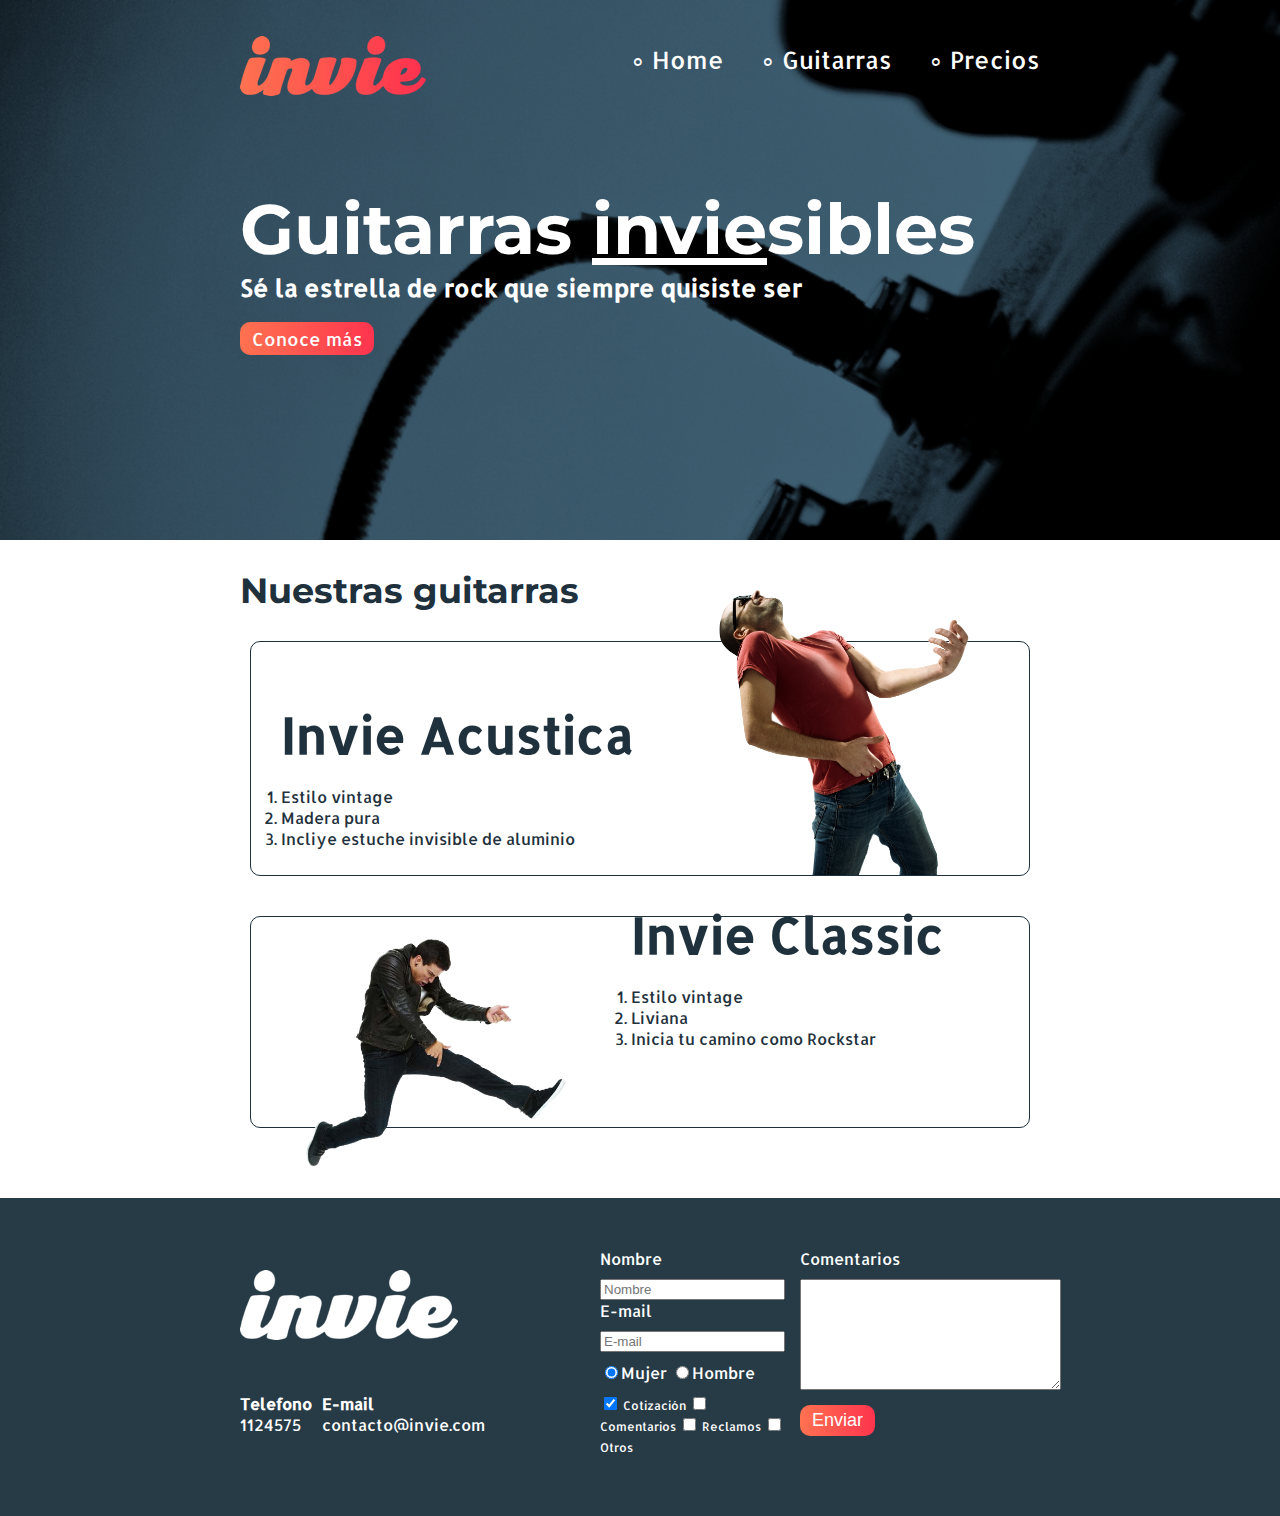
<file: index.html>
<!DOCTYPE html>
<html lang="es">
<head>
	<meta charset="utf-8">
	<meta description="Proyecto para la venta de guitarras invisibles">
	<title>Invie - tus mejores guitarras!!</title>

	<link href="https://fonts.googleapis.com/css?family=Allerta|Montserrat" rel="stylesheet">
	<link rel="stylesheet" href="css/invie.css">
</head>

<body>
	<section id="portada" class="cover-page  background"><!-- portada -->
		<header id="header" class="container header"> <!-- header -->
			<figure class="logo"> <!-- logotipo -->
				<img src="images/invie.png" alt="logotipo invie" width="186" height="60">
			</figure>

			<nav class="menu"><!-- menu -->
				<ul>
					<li>
						<a href="index.html">Home</a>
					</li>

					<li>
						<a href="#guitars">Guitarras</a>
					</li>

					<li>
						<a href="precios.html">Precios</a>
					</li>
				</ul>
			</nav>
		</header>

		<div class="container">
			<h1 class="title">Guitarras <span>invie</span>sibles</h1><!-- titulo -->
			<h3 class="title-a">Sé la estrella de rock que siempre quisiste ser</h3><!-- resumen -->
			<a href="#guitars" class="button">Conoce más</a><!-- boton -->
		</div>
	</section>

	<section id="guitars" class="container guitars"><!-- guitarras -->
		<h2>Nuestras guitarras</h2><!-- titulo -->
		<article class="guitar"><!-- guitarra 1 -->
			<img class="image-right" src="images/invie-acustica.png" alt="Guitarra Invie Acustica" width="350">
			<div class="guitar-container-a">
				<h3 class="title-b">Invie Acustica</h3>
				<ol>
					<li>Estilo vintage</li>
					<li>Madera pura</li>
					<li>Incliye estuche invisible de aluminio</li>
				</ol>
			</div>
		</article>

		<article class="guitar b"><!-- guitarra 2 -->
			<img class="image-left" src="images/invie-classic.png" alt="Guitarra Invie Classic" width="350">
			<div class="guitar-container-b">
				<h3 class="title-b">Invie Classic</h3>
				<ol>
					<li>Estilo vintage</li>
					<li>Liviana</li>
					<li>Inicia tu camino como Rockstar</li>
				</ol>
			</div>
		</article>
	</section>

	<footer class="footer">
		<div class="container">
			<div class="contact">
				<img src="images/invie-white.png" alt="logotipo blanco">
				<a href="tel:+564984949"><strong>Telefono</strong> <span>1124575</span></a>
				<a href="mailto:contacto@invie.com"><strong>E-mail</strong> <span>contacto@invie.com</span></a>
			</div>

			<form class="form">
				<div class="col1">
					<label for="input-name">Nombre</label>
					<input type="text" required="" name="name" id="input-name" placeholder="Nombre" />
					<label for="input-email">E-mail</label>
					<input type="email" required="" name="email" id="input-email" placeholder="E-mail" />

					<div class="sex">
						<label for="input-radio-woman">
							<input type="radio" name="sex" id="input-radio-woman" value="woman" checked >Mujer
						</label>

						<label for="input-radio-man">
							<input type="radio" name="sex" id="input-radio-man" value="man">Hombre
						</label>
					</div>

					<div class="interests">
						<label for="input-checkbox-quotation">
							<input type="checkbox" id="input-checkbox-quotation" name="interests" value="quotation" checked> Cotización
						</label>

						<label for="input-checkbox-comments">
							<input type="checkbox" id="input-checkbox-comments" name="interests" value="comments"> Comentarios
						</label>

						<label for="input-checkbox-claims">
							<input type="checkbox" id="input-checkbox-claims" name="interests" value="claims"> Reclamos
						</label>

						<label for="input-checkbox-others">
							<input type="checkbox" id="input-checkbox-others" name="interests" value="others"> Otros
						</label>
					</div>
				</div>
				
				<div class="col2">
					<label for="textarea-comments">Comentarios</label>
					<textarea name="comments" id="textarea-comments" cols="30" rows="7"></textarea>

					<input class="button" type="submit" value="Enviar" />
				</div>
			</form>
		</div>
	</footer>
</body>
</html>
</file>
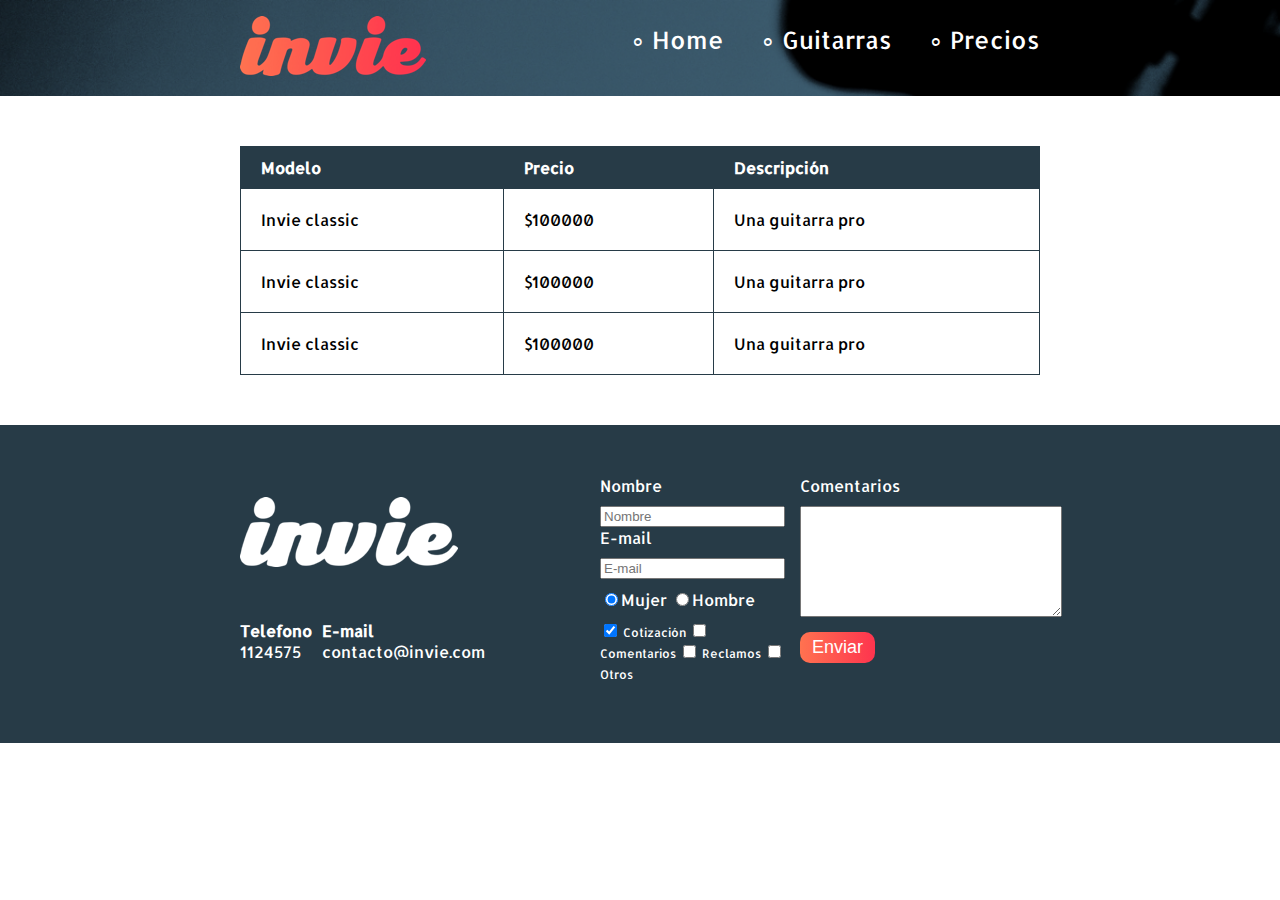
<file: precios.html>
<!DOCTYPE html>
<html lang="es">
<head>
	<meta charset="utf-8">
	<meta description="Proyecto para la venta de guitarras invisibles">
	<title>Precios de - tus mejores guitarras!!</title>

	<link href="https://fonts.googleapis.com/css?family=Allerta|Montserrat" rel="stylesheet">
	<link rel="stylesheet" href="css/invie.css">
</head>

<body>
	<header id="header" class="header background"> <!-- header -->
		<div class="container">
			<figure class="logo"> <!-- logotipo -->
				<img src="images/invie.png" alt="logotipo invie" width="186" height="60">
			</figure>

			<nav class="menu"><!-- menu -->
				<ul>
					<li>
						<a href="index.html">Home</a>
					</li>

					<li>
						<a href="index.html#guitarras">Guitarras</a>
					</li>

					<li>
						<a href="precios.html">Precios</a>
					</li>
				</ul>
			</nav>
		</div>
	</header>
	<section class="table">
		<div class="container">
			<table>
				<thead>
					<tr>
						<th>Modelo</th>
						<th>Precio</th>
						<th>Descripción</th>
					</tr>
				</thead>
				<tbody>
					<tr>
						<td>Invie classic</td>
						<td>$100000</td>
						<td>Una guitarra pro</td>
					</tr>
					<tr>
						<td>Invie classic</td>
						<td>$100000</td>
						<td>Una guitarra pro</td>
					</tr>
					<tr>
						<td>Invie classic</td>
						<td>$100000</td>
						<td>Una guitarra pro</td>
					</tr>
				</tbody>
			</table>
		</div>
	</section>
	<footer class="footer">
		<div class="container">
			<div class="contact">
				<img src="images/invie-white.png" alt="logotipo blanco">
				<a href="tel:+564984949"><strong>Telefono</strong> <span>1124575</span></a>
				<a href="mailto:contacto@invie.com"><strong>E-mail</strong> <span>contacto@invie.com</span></a>
			</div>

			<form class="form">
				<div class="col1">
					<label for="input-name">Nombre</label>
					<input type="text" required="" name="name" id="input-name" placeholder="Nombre" />
					<label for="input-email">E-mail</label>
					<input type="email" required="" name="email" id="input-email" placeholder="E-mail" />

					<div class="sex">
						<label for="input-radio-woman">
							<input type="radio" name="sex" id="input-radio-woman" value="woman" checked >Mujer
						</label>

						<label for="input-radio-man">
							<input type="radio" name="sex" id="input-radio-man" value="man">Hombre
						</label>
					</div>

					<div class="interests">
						<label for="input-checkbox-quotation">
							<input type="checkbox" id="input-checkbox-quotation" name="interests" value="quotation" checked> Cotización
						</label>

						<label for="input-checkbox-comments">
							<input type="checkbox" id="input-checkbox-comments" name="interests" value="comments"> Comentarios
						</label>

						<label for="input-checkbox-claims">
							<input type="checkbox" id="input-checkbox-claims" name="interests" value="claims"> Reclamos
						</label>

						<label for="input-checkbox-others">
							<input type="checkbox" id="input-checkbox-others" name="interests" value="others"> Otros
						</label>
					</div>
				</div>
				
				<div class="col2">
					<label for="textarea-comments">Comentarios</label>
					<textarea name="comments" id="textarea-comments" cols="30" rows="7"></textarea>

					<input class="button" type="submit" value="Enviar" />
				</div>
			</form>
		</div>
	</footer>
</body>
</html>
</file>
<file: css/invie.css>
*{
	/*border: 1px solid red;
	margin: 10px;
	padding: 10px; */
}

body {
	font-family: 'Allerta', sans-serif;
	margin: 0;
}

.background {
	background-image: url('../images/background.png');
	background-size: cover;
}

.button{
	background: #fd324e;
	background: linear-gradient(to left,#fe344e, #ff7250);
	border-radius: 10px;
	border: none;
	color: white;
	cursor: pointer;;
	font-size: 18px;
	padding: 5px 12px;
	text-decoration: none;
	/* Permalink - use to edit and share this gradient: http://colorzilla.com/gradient-editor/#f3c5bd+0,e86c57+50,ea2803+51,ff6600+75,c72200+100;Red+Gloss */
	/* background: #f3c5bd; Old browsers
	background: -moz-linear-gradient(top, #f3c5bd 0%, #e86c57 50%, #ea2803 51%, #ff6600 75%, #c72200 100%); FF3.6-15
	background: -webkit-linear-gradient(top, #f3c5bd 0%,#e86c57 50%,#ea2803 51%,#ff6600 75%,#c72200 100%); Chrome10-25,Safari5.1-6
	background: linear-gradient(to bottom, #f3c5bd 0%,#e86c57 50%,#ea2803 51%,#ff6600 75%,#c72200 100%); W3C, IE10+, FF16+, Chrome26+, Opera12+, Safari7+
	filter: progid:DXImageTransform.Microsoft.gradient( startColorstr='#f3c5bd', endColorstr='#c72200',GradientType=0 ); IE6-9 */
}

.col1, .col2 {
	display: flex;
	flex-direction: column;
}

.col1 {
	margin-right: 15px;
}

.col2 {
	align-items: flex-start;
}

.col2 .button{
	margin-top: 15px;
}
.contact {
	display: flex;
	width: 290px;
	flex-wrap: wrap;
	align-items: center;
}

.contact img {
	display: block;
}

.contact strong{
	display: block;
}

.contact a{
	color: white;
	text-decoration: none;
	margin: 10px 10px 10px 0;
}

.container {
	margin: auto;
	width: 800px;
	position: relative;
}

.cover-page {
	color: white;
	padding: 20px;
	height: 500px;s
}

.cover-page button {
	margin-bottom: 70px;
}

.footer {
	background: #273b47;
	padding: 50px 10px;
}

.footer .container {
	display: flex;
	justify-content: space-between;
}

.form {
	color: white;
	display: flex;
	width: 440px;
}

.form label, .sex, .interests {
	margin-bottom: 10px;
}
.guitar {
	/*overflow: hidden;*/
	border: 1px solid #1F313C;
	border-radius: 10px;
	margin:  10px 10px 40px 10px;
	padding: 10px;
}

.guitar.b{
	height: 190px;
}

.guitar ol{
	padding-left: 0;
}

.guitar-container-a {
	padding-left: 20px;
}

.guitar-container-b {
	margin-left: 370px;
	position: relative;
	bottom: 100px;
}
.guitars {
	color: #1F313C;
	margin-bottom: 70px;
}

.guitars h2 {
	font-family: 'Montserrat', sans-serif;
	font-size: 35px;
}

.header {
	position: relative;
}

.image-right {
	float: right;
	position: relative;
	top: -127px;
}

.image-left{
	float: left;
	position: relative;
}

input, textarea {
	outline: 0;
}

input:focus, textarea:focus {
	background: lightgray;
}

.interests label{
	font-size: 12px;
}

.logo {
	display: inline-block;
	margin-left: 0;
}

.menu {
	font-size: 24px;
	display: inline-block;
	position: absolute;
	right: 0;
}

.menu a{
	color: white;
	text-decoration: none;
}

.menu li {
	display: inline-block;
	margin-left: 30px;

}

.menu li:before {
	color: white;
	content: '∘';
	font-size: 25px;
	line-height: 20px;
}

.sex {
	margin-top: 10px;
}

.table {
	margin: 50px 0;
}
table {
	width: 100%;
}

table, th, td{
	border: 1px solid #273b47;
	border-collapse: collapse;
}

th {
	background: #273b47;
	color: white;
	padding: 10px 20px;
	text-align: left;
}

td{
	padding: 20px;
}

.title {
	font-family: 'Montserrat', sans-serif;
	font-size: 70px;
	margin-bottom: 0;
	margin-top: 70px;
}

.title-a {
	font-size: 24px;
	margin-top: 0;
}

.title-b {
	font-size: 50px;
	margin-bottom: 20px;
}

.title span {
	text-decoration: underline;
}
</file>
